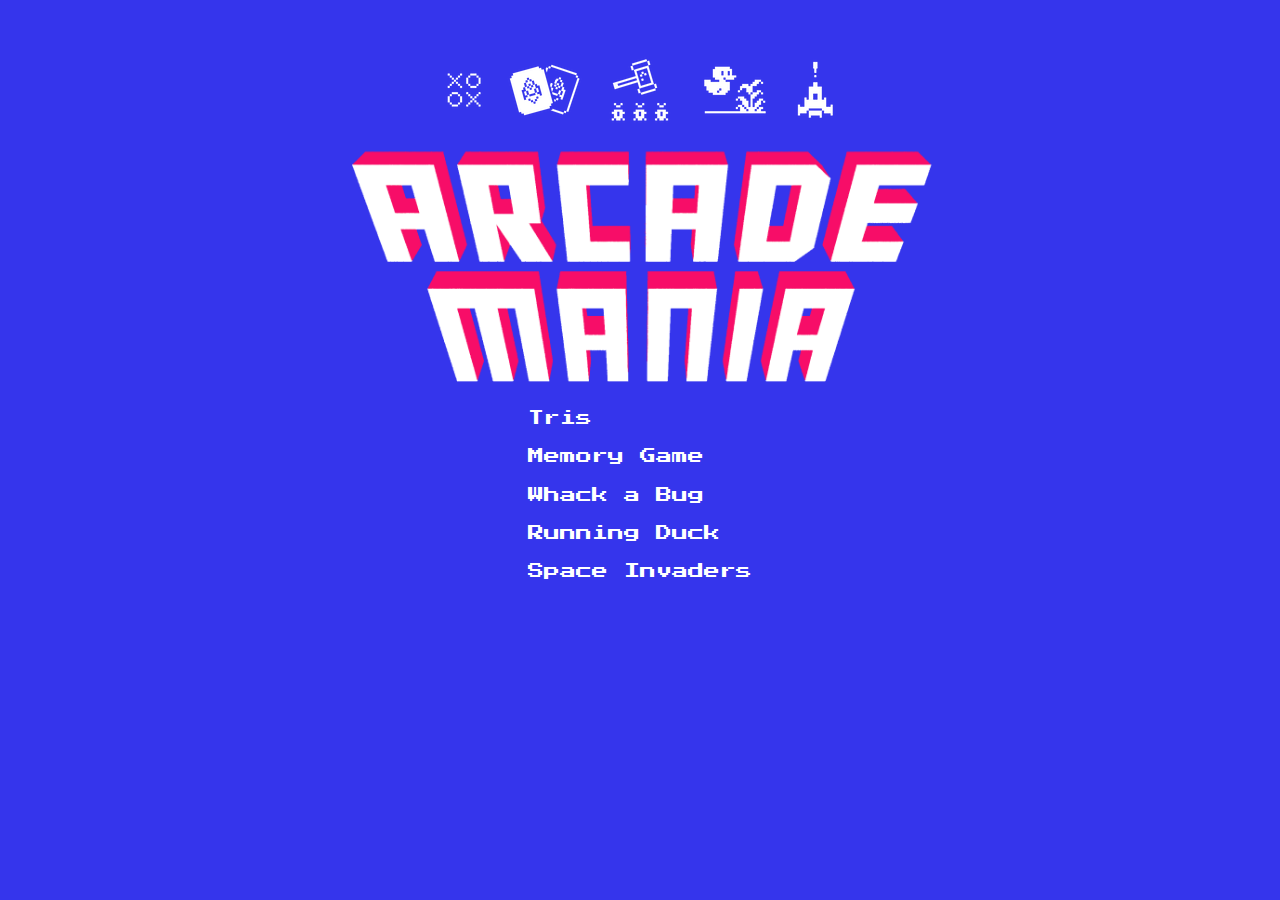
<file: arcade_games/index.html>
<!DOCTYPE html>
<html lang="it">

<head>
  <meta charset="UTF-8">
  <meta http-equiv="X-UA-Compatible" content="IE=edge">
  <meta name="viewport" content="width=device-width, initial-scale=1.0">
  <title>Arcade Mania</title>
  <link rel="preconnect" href="https://fonts.googleapis.com">
  <link rel="preconnect" href="https://fonts.gstatic.com" crossorigin>
  <link href="https://fonts.googleapis.com/css2?family=Press+Start+2P&display=swap" rel="stylesheet">
  <link rel="stylesheet" href="common/style.css">
</head>

<body>

  <div class="container">
    <img src="common/thumbs.png" alt="thumbs">
    <img src="common/logo.png" alt="Arcade Mania Logo">

    <ul>
      <li><a href="tris/index.html">Tris</a></li>
      <li><a href="memory/index.html">Memory Game</a></li>
      <li><a href="whack_a_bug/index.html">Whack a Bug</a></li>
      <li><a href="running-duck/index.html">Running Duck</a></li>
      <li><a href="space-invaders/index.html">Space Invaders</a></li>
    </ul>
  </div>

</body>

</html>
</file>
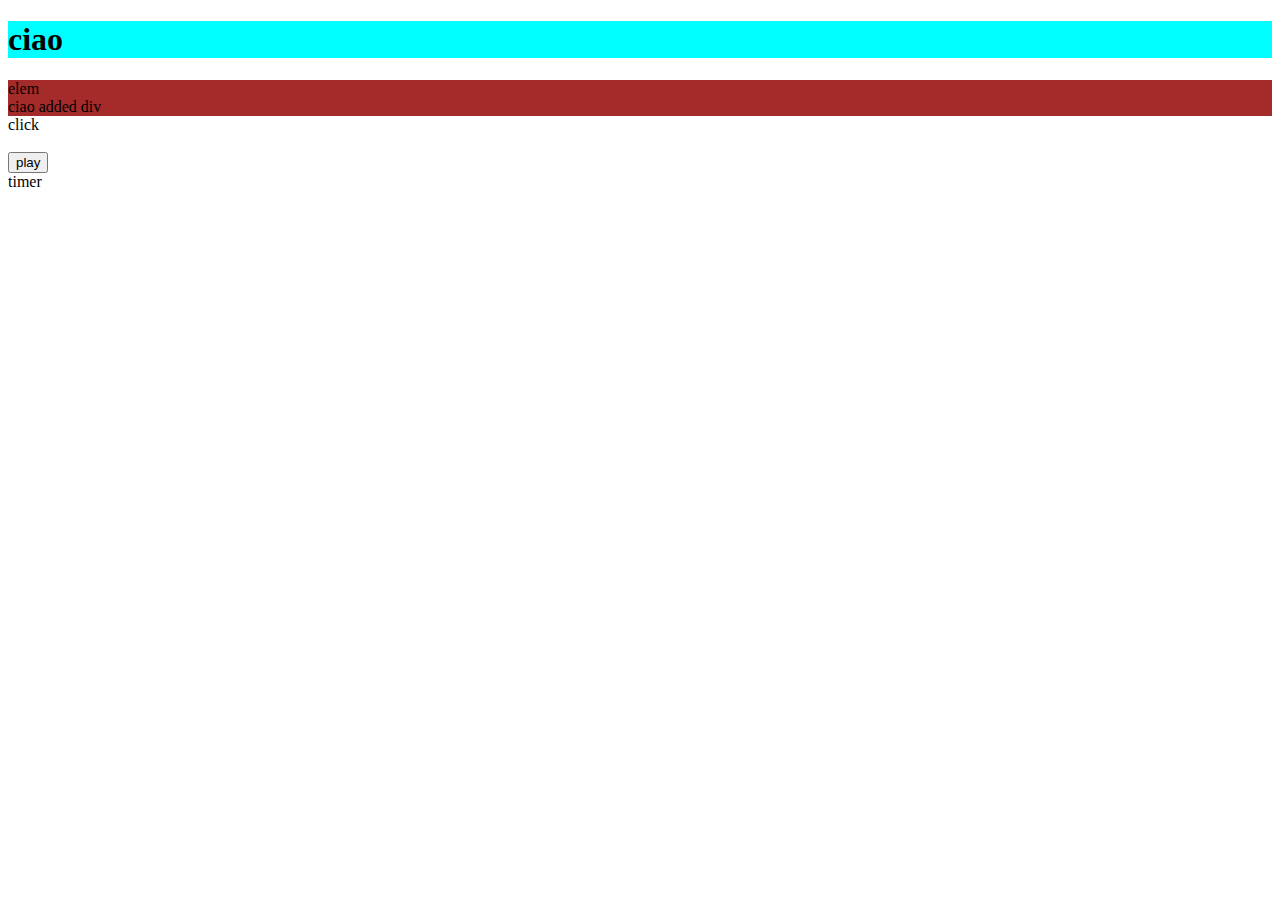
<file: base/index.html>
<!DOCTYPE html>
<html lang="en">
<head>
    <meta charset="UTF-8">
    <meta http-equiv="X-UA-Compatible" content="IE=edge">
    <meta name="viewport" content="width=device-width, initial-scale=1.0">
    <title>Document</title>
    <link rel="stylesheet" href="stile.css">
</head>
<body>
    <h1>ciao</h1>
    <div id="elem1">elem</div>
    <div id="cont"></div>
    <div id="click">click</div>
    <br>
    <button id ="btn">play</button>

    <div>timer <span id="mytimer"></span></div>

    <script src="./script.js"></script>
</body>
</html>
</file>
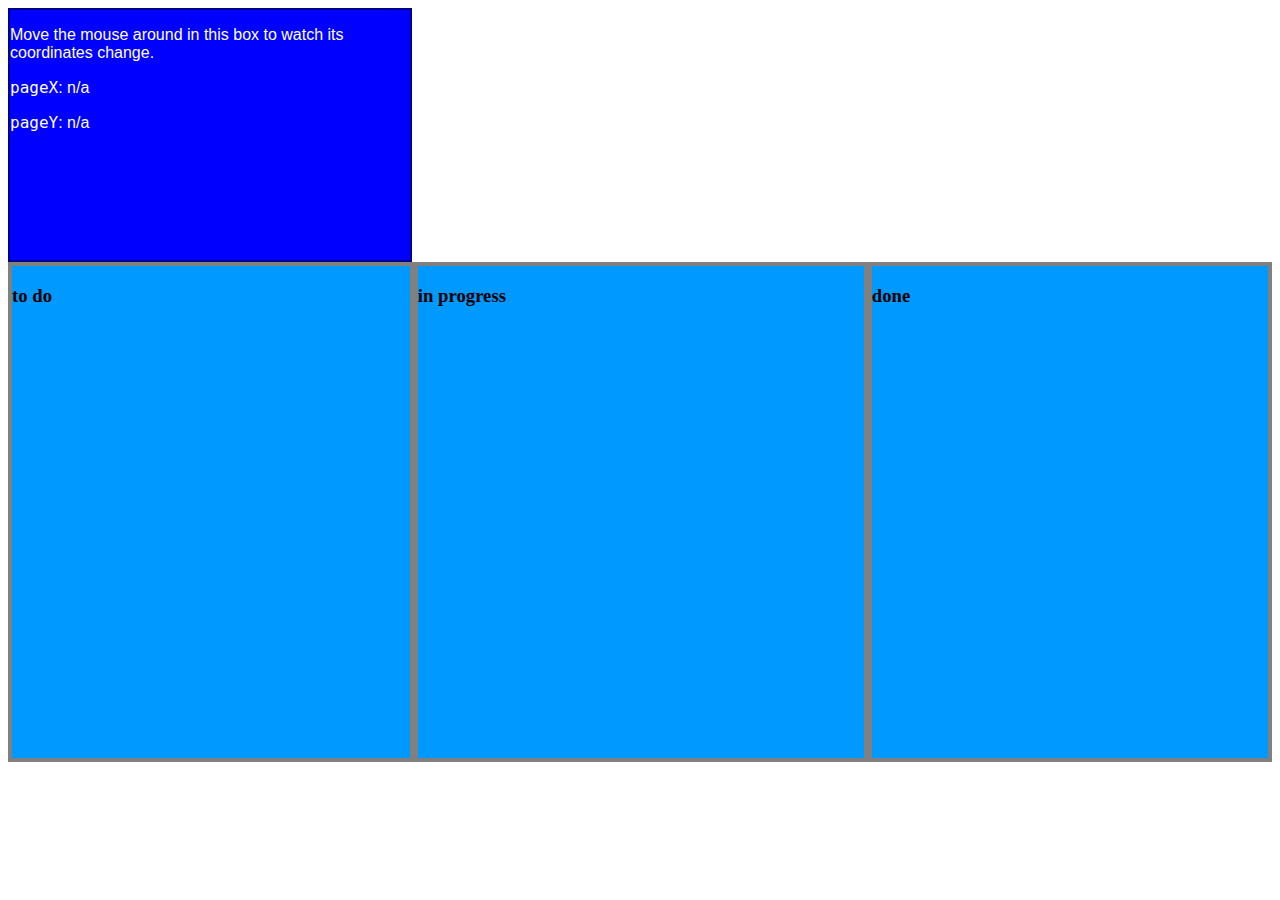
<file: js_html/index.html>
<!DOCTYPE html>
<html lang="en">

<head>
    <meta charset="UTF-8">
    <meta http-equiv="X-UA-Compatible" content="IE=edge">
    <meta name="viewport" content="width=device-width, initial-scale=1.0">
    <title>Document</title>
    <link rel="preconnect" href="https://fonts.googleapis.com">
    <link rel="preconnect" href="https://fonts.gstatic.com" crossorigin>
    <link href="https://fonts.googleapis.com/css2?family=Press+Start+2P&display=swap" rel="stylesheet">

    <link rel="stylesheet" href="./style.css">
</head>

<body>
    <div class="box">
        <p>
            Move the mouse around in this box to watch its coordinates change.
        </p>
        <p>
            <code>pageX</code>: <span id="x">n/a</span>
        </p>
        <p>
            <code>pageY</code>: <span id="y">n/a</span>
        </p>
    </div>
    <div class="container">
        <div class="boxes">
            <h3>to do</h3>

        </div>
        <div class="boxes">
            <h3>in progress</h3>
        </div>
        <div class="boxes">
            <h3>done</h3>
        </div>
    </div>
    <script src="./script.js"></script>
</body>

</html>
</file>
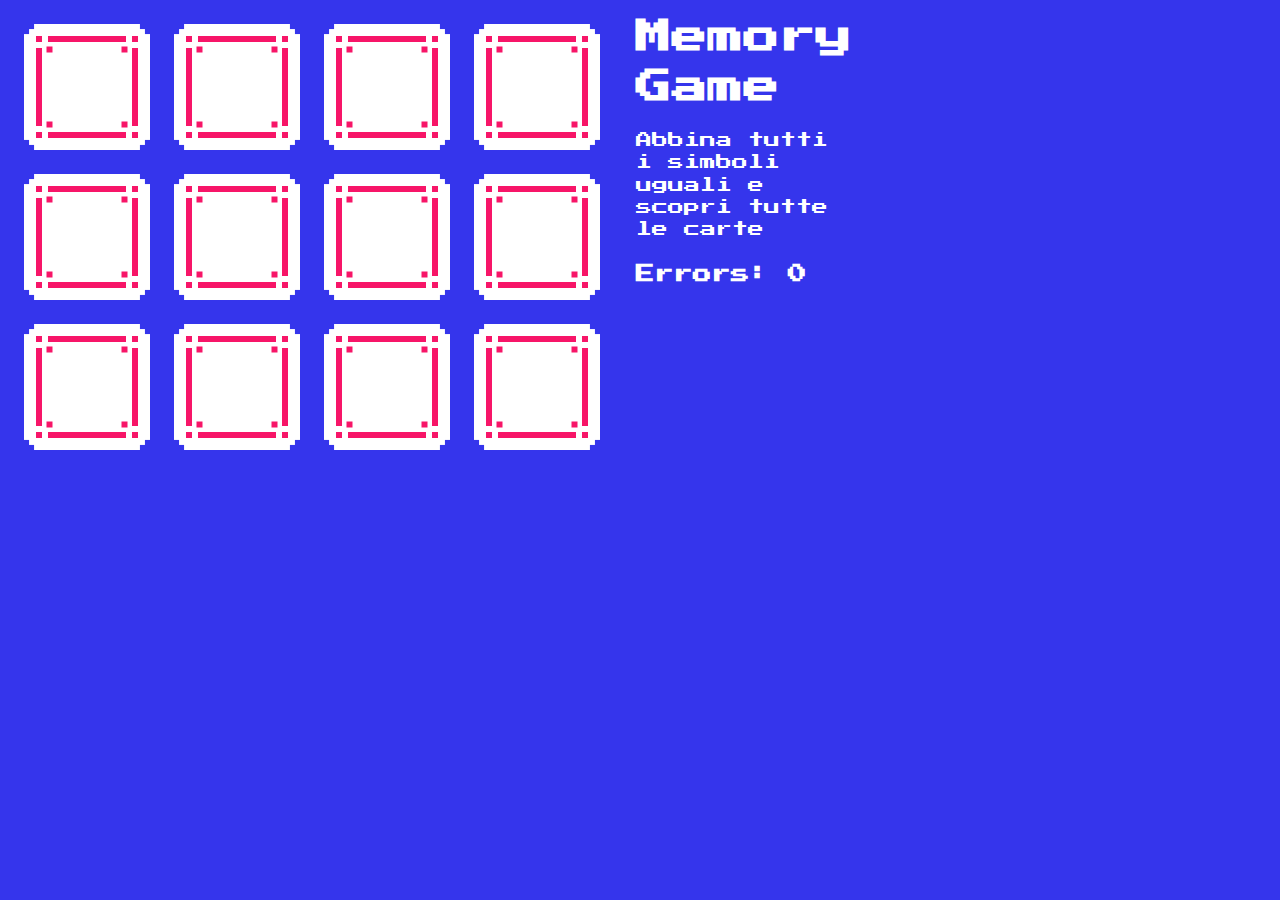
<file: arcade_games/memory/index.html>
<!DOCTYPE html>
<html lang="en">
<head>
    <meta charset="UTF-8">
    <meta http-equiv="X-UA-Compatible" content="IE=edge">
    <meta name="viewport" content="width=device-width, initial-scale=1.0">
    <title>Memory - Arcade Mania</title>
    <link rel="preconnect" href="https://fonts.googleapis.com">
    <link rel="preconnect" href="https://fonts.gstatic.com" crossorigin>
    <link href="https://fonts.googleapis.com/css2?family=Press+Start+2P&display=swap" rel="stylesheet">
    <link rel="stylesheet" href="../common/style.css">
    <link rel="stylesheet" href="./style.css">
</head>
<body>
    
    <div class="board">
        <div class="game-area">
            <div id="grid"></div>
        </div>
        <div class="game-data">
            <h1>Memory Game</h1>
            <p>Abbina tutti i simboli uguali e scopri tutte le carte</p>
            <h3>Errors: <span id="error"></span></h3>
        </div>
    </div>
    
    <script src="../common/utils.js"></script>
    <script src="./script.js"></script>
</body>
</html>
</file>
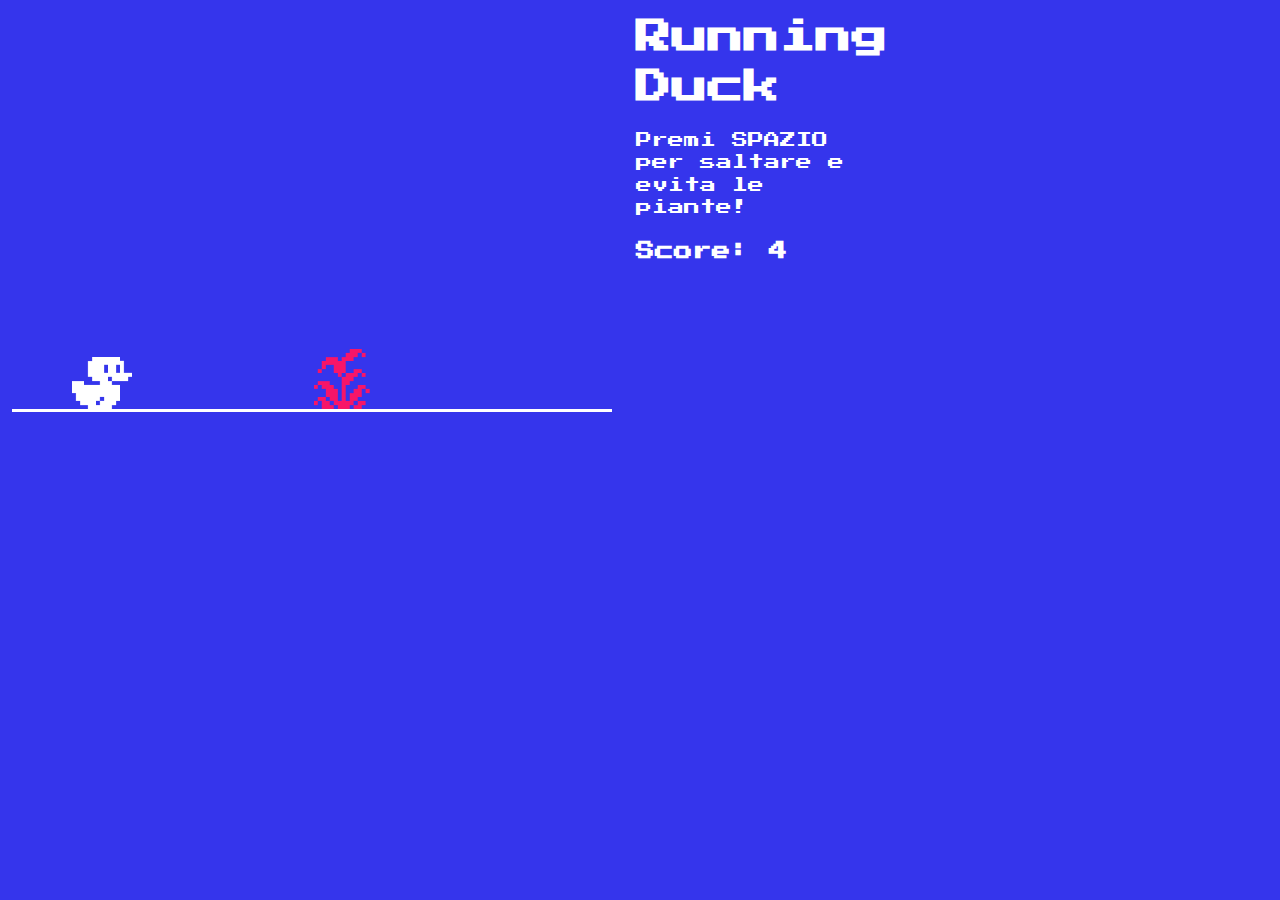
<file: arcade_games/running-duck/index.html>
<!DOCTYPE html>
<html lang="en">
<head>
    <meta charset="UTF-8">
    <meta http-equiv="X-UA-Compatible" content="IE=edge">
    <meta name="viewport" content="width=device-width, initial-scale=1.0">
    <title>Running Duck - Arcade Mania</title>
    <link rel="preconnect" href="https://fonts.googleapis.com">
    <link rel="preconnect" href="https://fonts.gstatic.com" crossorigin>
    <link href="https://fonts.googleapis.com/css2?family=Press+Start+2P&display=swap" rel="stylesheet">    
    <link rel="stylesheet" href="../common/style.css">
    <link rel="stylesheet" href="./style.css">
</head>
<body>

    <div class="board">
        <div class="game-area">
            <div id="grid">
                <div></div>
                <div></div>
                <div></div>
                <div></div>
                <div></div>
                <div></div>
                <div></div>
                <div></div>
                <div></div>
                <div></div>
            </div>
        </div>
        <div class="game-data">
            <h1>Running Duck</h1>
            <p>Premi SPAZIO per saltare e evita le piante!</p>
            <h3>Score: <span id="score"></span></h3>
        </div>
    </div>

    <script src="../common/utils.js"></script>
    <script src="./script.js"></script>
</body>
</html>
</file>
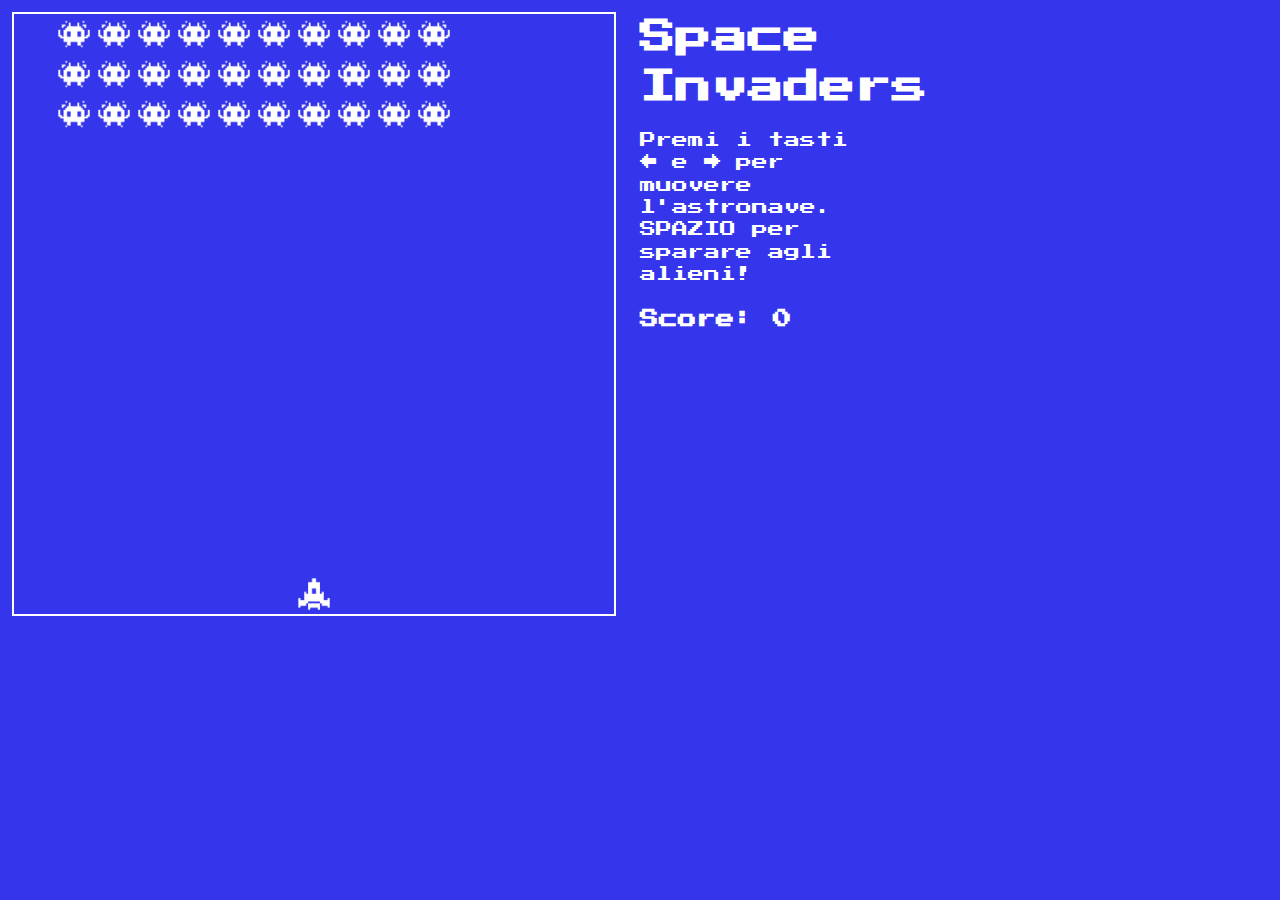
<file: arcade_games/space-invaders/index.html>
<!DOCTYPE html>
<html lang="en">
<head>
    <meta charset="UTF-8">
    <meta http-equiv="X-UA-Compatible" content="IE=edge">
    <meta name="viewport" content="width=device-width, initial-scale=1.0">
    <link rel="preconnect" href="https://fonts.googleapis.com">
    <link rel="preconnect" href="https://fonts.gstatic.com" crossorigin>
    <link href="https://fonts.googleapis.com/css2?family=Press+Start+2P&display=swap" rel="stylesheet">    
    <link rel="stylesheet" href="../common/style.css">
    <link rel="stylesheet" href="./style.css">
    <title>Space Invaders - Arcade Mania</title>
</head>
<body>
    
    <div class="board">
        <div class="game-area">
            <div id="grid"></div>
        </div>
        <div class="game-data">
            <h1>Space Invaders</h1>
            <p>Premi i tasti &#8592; e &#8594; per muovere l'astronave.<br>SPAZIO per sparare agli alieni!</p>
            <h3>Score: <span id="score"></span></h3>
        </div>
    </div>

    <script src="../common/utils.js"></script>
    <script src="./script.js"></script>
</body>
</html>
</file>
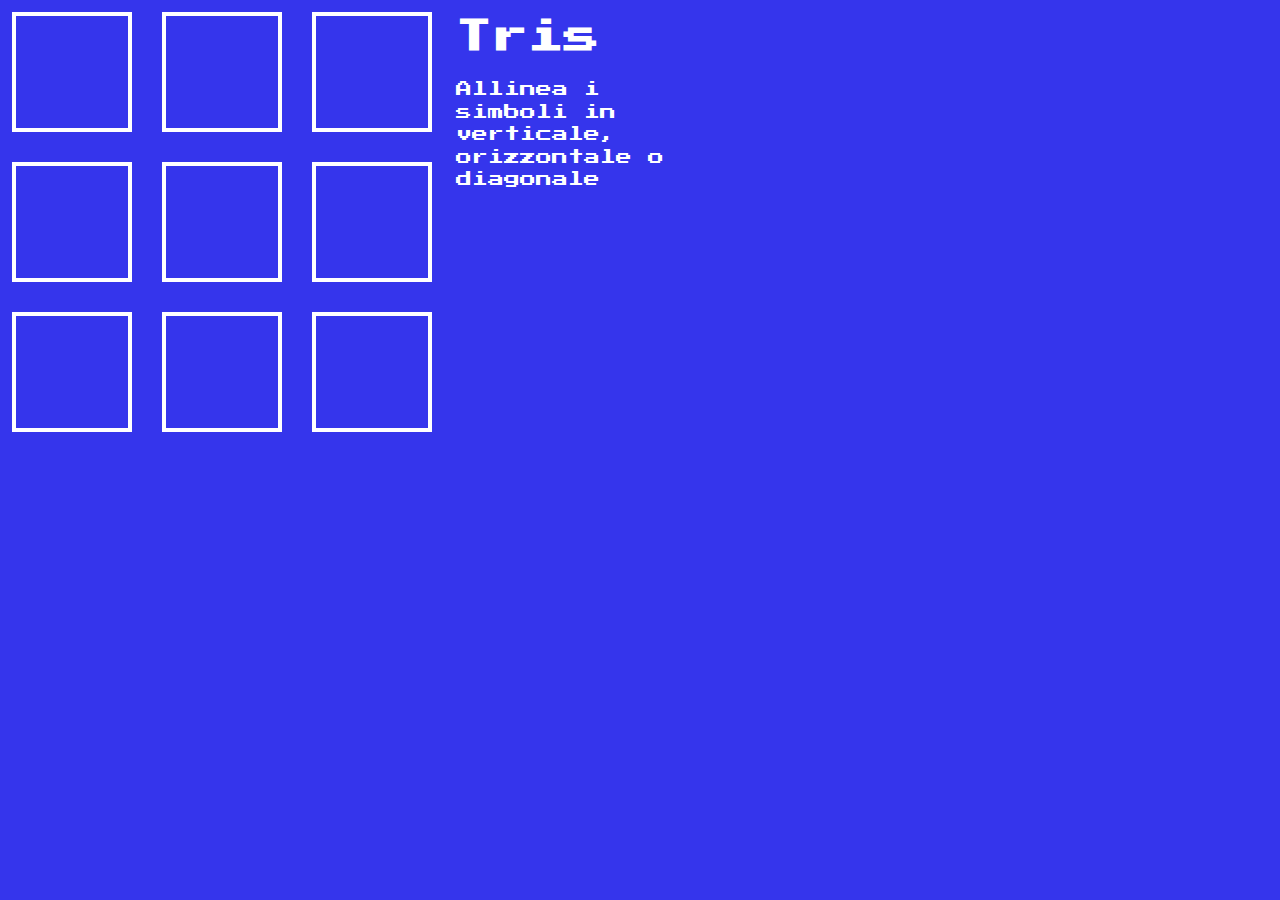
<file: arcade_games/tris/index.html>
<!DOCTYPE html>
<html lang="it">
<head>
  <meta charset="UTF-8">
  <meta http-equiv="X-UA-Compatible" content="IE=edge">
  <meta name="viewport" content="width=device-width, initial-scale=1.0">
  <title>Tris - Arcade Mania</title>
  <link rel="preconnect" href="https://fonts.googleapis.com">
  <link rel="preconnect" href="https://fonts.gstatic.com" crossorigin>
  <link href="https://fonts.googleapis.com/css2?family=Press+Start+2P&display=swap" rel="stylesheet">
  <link rel="stylesheet" href="../common/style.css">
  <link rel="stylesheet" href="style.css">
</head>
<body>
  <div class="board">
    <div class="game-area">
      <div id="grid">
        <div class="cell"></div>
        <div class="cell"></div>
        <div class="cell"></div>
        <div class="cell"></div>
        <div class="cell"></div>
        <div class="cell"></div>
        <div class="cell"></div>
        <div class="cell"></div>
        <div class="cell"></div>
      </div>
    </div>
    <div class="game-data">
      <h1>Tris</h1>
      <p>Allinea i simboli in verticale, orizzontale o diagonale</p>
    </div>
  </div>
  <script src="../common/utils.js"></script>
  <script src="script.js"></script>
</body>
</html>
</file>
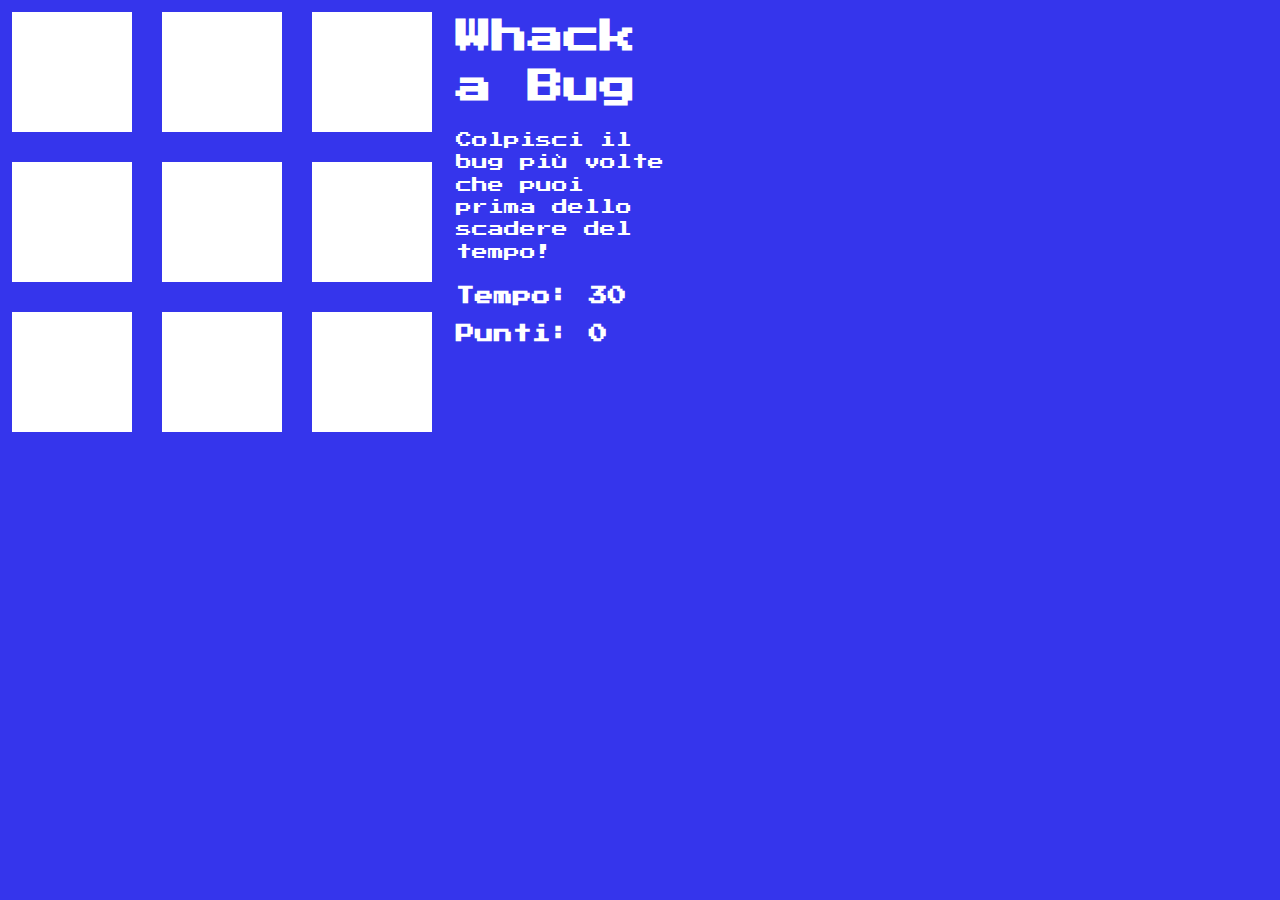
<file: arcade_games/whack_a_bug/index.html>
<!DOCTYPE html>
<html lang="en">
<head>
  <meta charset="UTF-8">
  <meta http-equiv="X-UA-Compatible" content="IE=edge">
  <meta name="viewport" content="width=device-width, initial-scale=1.0">
  <title>Whack a Bug - Arcade Mania</title>
  <link rel="preconnect" href="https://fonts.googleapis.com">
  <link rel="preconnect" href="https://fonts.gstatic.com" crossorigin>
  <link href="https://fonts.googleapis.com/css2?family=Press+Start+2P&display=swap" rel="stylesheet">
  <link rel="stylesheet" href="../common/style.css">
  <link rel="stylesheet" href="style.css">
</head>
<body>
  <div class="board">
    <div class="game-area">
      <div id="grid">
        <div class="cell"></div>
        <div class="cell"></div>
        <div class="cell"></div>
        <div class="cell"></div>
        <div class="cell"></div>
        <div class="cell"></div>
        <div class="cell"></div>
        <div class="cell"></div>
        <div class="cell"></div>
      </div>
    </div>
    <div class="game-data">
      <h1>Whack a Bug</h1>
      <p>Colpisci il bug più volte che puoi prima dello scadere del tempo!</p>
      <h3>Tempo: <span id="timer-display"></span></h3>
      <h3>Punti: <span id="score-display"></span></h3>

      <!-- <button id="restart">Ricomincia</button> -->
    </div>
  </div>
  <script src="../common/utils.js"></script>
  <script src="script.js"></script>
</body>
</html>
</file>
<file: arcade_games/common/style.css>
:root{
  --bg-color: #3535ec;
  --accent-color: #f70d68;
}

*{
  margin:0;
  padding:0;
  box-sizing: border-box;
}

body{
  background-color: var(--bg-color);
  font-family: 'Press Start 2P', cursive;

  line-height: 1.4;
  color: #ffffff;
}

.container{
  width: 600px;

  display: flex;
  flex-direction: column;
  align-items: center;

  margin: 50px auto;
}

img{
  max-width: 100%;
}

ul{
  list-style-type: none;
}

li{
  margin-bottom: 16px;
}

a{
  color: #ffffff;
  text-decoration: none;
}

a:hover{
  color: var(--accent-color);
}


/* STRUTTURA BASE PAGINE DEI GIOCHI */

.board{
  display: flex;
  flex-direction: row;
}

.game-area{
  padding: 12px;

  position: relative;
}

.game-data{
  padding: 12px;
  width: 240px;
}

h1{
  font-size: 36px;
  margin-bottom: 16px;
}

p{
  font-size: 16px;
  margin-bottom: 20px;
}

/* ALERT */

.game-alert{
  position: absolute;
  top: 0;
  left:0;
  right: 0;
  bottom:0;


  display: flex;
  align-items: center;
  justify-content: center;
}

.game-alert-message{
  font-size: 40px;
  padding: 20px;

  background-color: var(--accent-color);
}
</file>
<file: base/stile.css>
h1{
    background-color: aqua;
}
.classe{
    background-color: brown;

}
</file>
<file: js_html/style.css>
.container {
    height: 500px;
    flex-direction: column;
    flex-wrap: wrap;
    justify-content: space-between;
    display: flex;
}

.boxes {
    height: 500px;
    background-color: #0099ff;
    border: 4px solid grey;
}

.box {
    width: 400px;
    height: 250px;
    border: 2px solid darkblue;
    background-color: blue;
    color: white;
    font: 16px "Zilla", "Open Sans", "Helvetica", "Arial", sans-serif;
}
</file>
<file: arcade_games/memory/style.css>
:root {
    --card-size: 150px;
}

#grid {
    height: calc(var(--card-size) * 3);
    width: calc(var(--card-size) * 4);
    display: flex;
    flex-wrap: wrap;
}

.card {
    width: var(--card-size);
    height: var(--card-size);
    background-image: url('./images/back.png');
    background-repeat: no-repeat;
    background-size: contain; 
    cursor: pointer;
}

.alien {
    background-image: url('./images/alien.png');
}

.bug {
    background-image: url('./images/bug.png');
}

.duck {
    background-image: url('./images/duck.png');
}

.rocket {
    background-image: url('./images/rocket.png');
}

.spaceship {
    background-image: url('./images/spaceship.png');
}

.tiktac {
    background-image: url('./images/tiktac.png');
}
</file>
<file: arcade_games/running-duck/style.css>
:root {
    --road-size: 60px;
}

#grid {
    width: calc(var(--road-size) * 10);
    height: 400px;
    display: flex;
    align-items: flex-end;
    border-bottom: 3px solid white;
}

#grid > div {
    width: var(--road-size);
    height: var(--road-size);
}

.duck {
    background-image: url('./images/duck.png');
    background-repeat: no-repeat;
    background-size: contain;
    background-position: center;  
    transition: transform 0.3s;  
}

.duck-jump {
    transform: translate(0, -120%);
}

.plant:not(.duck) {
    background-image: url('./images/plant.png');
    background-repeat: no-repeat;
    background-size: contain;
    background-position: center;    
}
</file>
<file: arcade_games/space-invaders/style.css>
:root {
    --cell-size: 40px;
    --grid-size: 15;
}

#grid {
    width: calc(var(--cell-size) * var(--grid-size) + 4px);
    height: calc(var(--cell-size) * var(--grid-size) + 4px);
    border: 2px solid white;
    display: flex;
    flex-wrap: wrap;
}

#grid > div {
    width: var(--cell-size);
    height: var(--cell-size);
    font-size: 8px;
    background-position: center;
    background-repeat: no-repeat;
    background-size: contain;    
}

.alien {
    background-image: url('./images/alien.png');
}

.spaceship {
    background-image: url('./images/spaceship.png');
}

.laser {
    background-image: url('./images/laser.png');
}

.boom {
    background-image: url('./images/boom.png');
}
</file>
<file: arcade_games/tris/style.css>
:root{
  --cell-size: 120px;
  --cell-gutter: 20px;
}


#grid{
  width: calc((var(--cell-size) + var(--cell-gutter)) * 3);
  height: calc((var(--cell-size) + var(--cell-gutter)) * 3);
  
  display: flex;
  flex-direction: row;
  flex-wrap: wrap;

  align-content: space-between;
  justify-content: space-between;
}

.cell{
  height: var(--cell-size);
  width: var(--cell-size);
  border: 4px solid #ffffff;

  cursor: pointer;

  font-size: 60px;
  display: flex;
  align-items:center;
  justify-content: center;
}
</file>
<file: arcade_games/whack_a_bug/style.css>
:root{
  --cell-size: 120px;
  --cell-gutter: 60px;
}

#grid{
  width: calc(var(--cell-size) * 3 + var(--cell-gutter));
  height: calc(var(--cell-size) * 3 + var(--cell-gutter));

  display: flex;
  flex-wrap: wrap;
  justify-content: space-between;
  align-content: space-between;

}

.cell{
  height: var(--cell-size);
  width: var(--cell-size);
  background-color: #ffffff;

  background-size: contain;
  background-repeat: no-repeat;
  background-position: center;

  cursor: pointer;
}

.bug{
  background-image: url('bug.png');
}

.splat{
  background-image: url('bug-splat.png');
}

h3{
  margin-bottom: 12px;
}

button{
  cursor: pointer;
  font-family: 'Press Start 2P', cursive;
  color: #ffffff;
  background-color: var(--accent-color);
  padding: 10px 15px;
}
</file>
